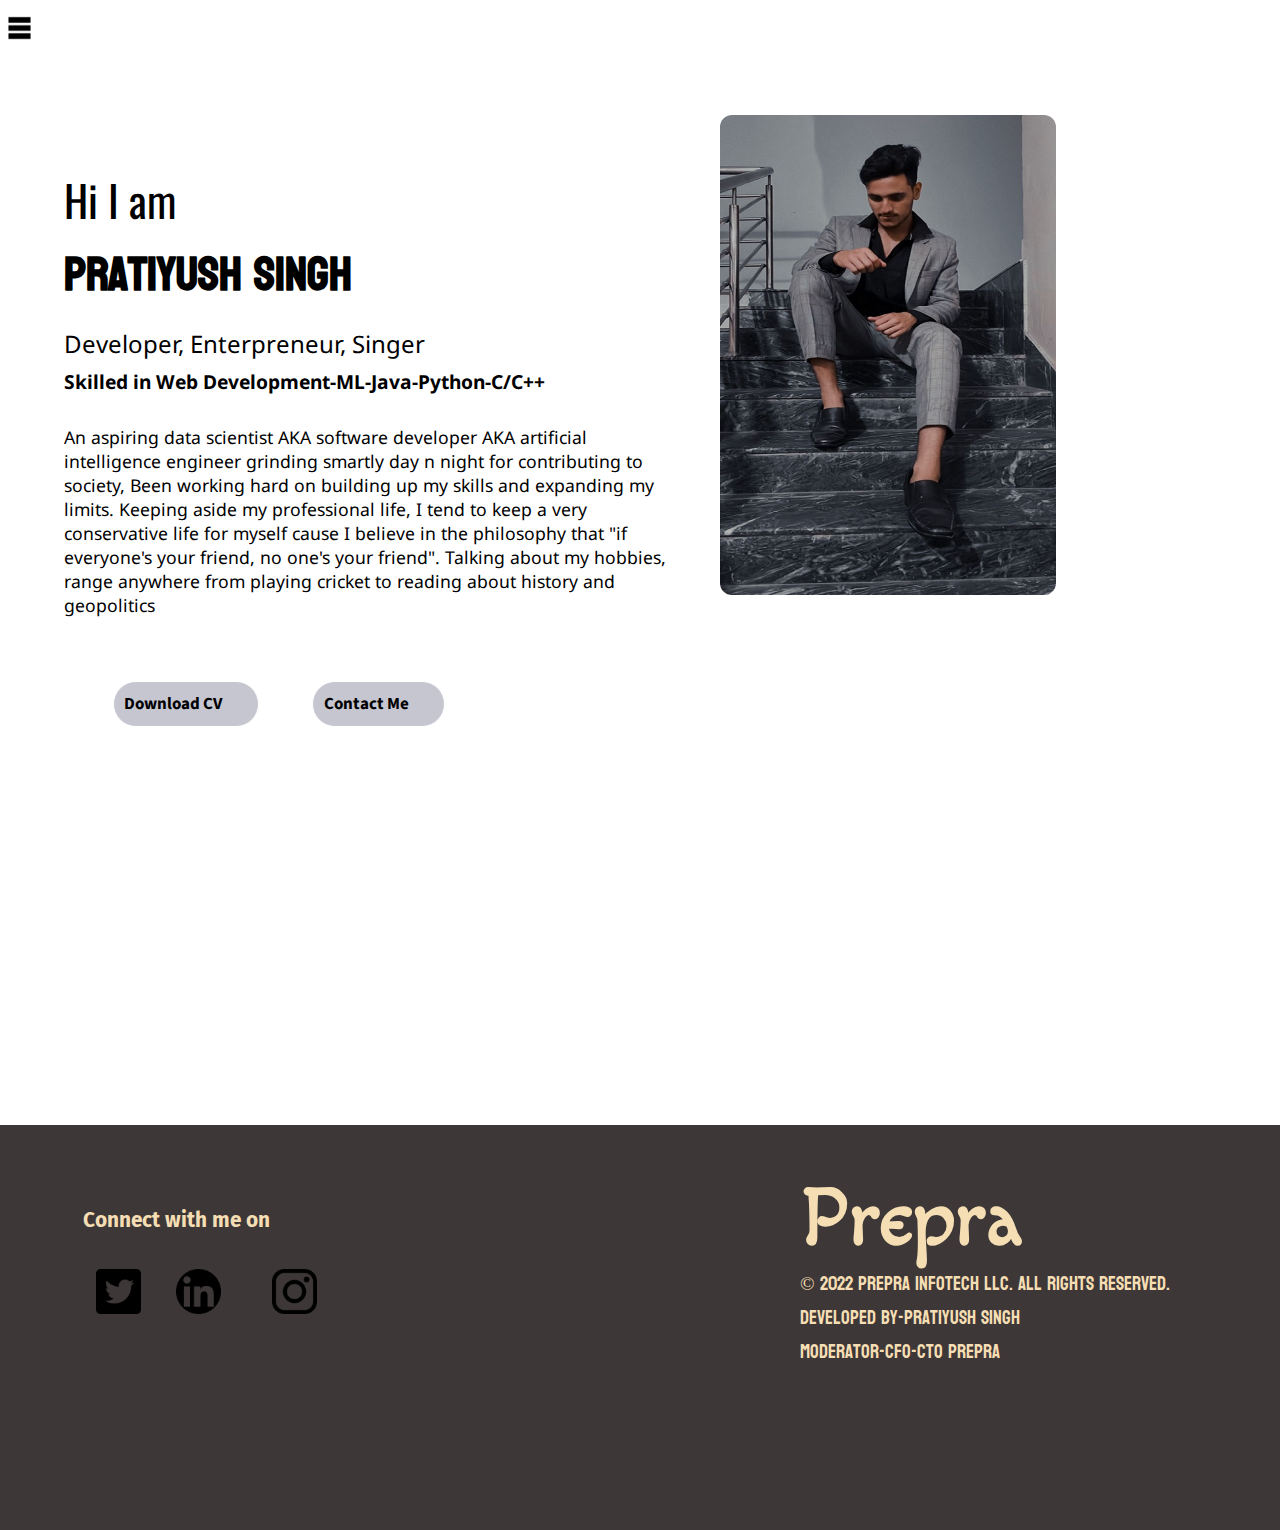
<file: index.html>
<!DOCTYPE html>
<html lang="en">

<head>
    <meta charset="UTF-8">
    <meta http-equiv="X-UA-Compatible" content="IE=edge">
    <meta name="viewport" content="width=device-width, initial-scale=1.0">
    <title>Pratiyush Singh-Web Developer-Python-ML-Java-C/C++</title>

    <!-- CSS only -->
    <!-- <link href="https://cdn.jsdelivr.net/npm/bootstrap@5.2.0-beta1/dist/css/bootstrap.min.css" rel="stylesheet" integrity="sha384-0evHe/X+R7YkIZDRvuzKMRqM+OrBnVFBL6DOitfPri4tjfHxaWutUpFmBp4vmVor" crossorigin="anonymous"> -->
    <link rel="stylesheet" href="style.css">
    <!-- <link rel="stylesheet" href="style.css"> -->
</head>

<body>
    <div class="container">

        <div class="sidebar sidebarGo">
            <h2>Pratiyush Singh</h2>
            <nav>
                <ul>
                    <li><a class="menu" href="/">Home</li></a>
                    <li><a class="menu" href="intro.html">My Intro</li></a>
                    <li><a class="menu" href="intro.html">Projects</li></a>
                    <li><a class="menu" href="services.html">Services</li></a>
                    <li><a class="menu" href="blog.html">Blog</li></a>
                    <li><a class="menu" href="contact.html">Contact Me</li></a>
                </ul>
            </nav>
        </div>


        <div class="main">
            <div class="hamburger">
                <img src="ham.png" alt="Ham" width="23" class="ham">
                <img src="cross.jpg" alt="Cross" width="23" class="cross">
            </div>
            <div class="infoContainer">
                <div class="devInfo">   
                    <div class="hello">Hi I am</div>
                    <div class="name">Pratiyush Singh</div>
                    <div class="about">Developer, Enterpreneur, Singer</div>
                    <div class="moreAbout">
                        Skilled in Web Development-ML-Java-Python-C/C++
                    </div>
                    <div class="para">
                        An aspiring data scientist AKA software developer AKA artificial intelligence engineer grinding smartly day n night for contributing to society, Been working hard on building up my skills and expanding my limits.

Keeping aside my professional life, I tend to keep a very conservative life for myself cause I believe in the philosophy that "if everyone's your friend, no one's your friend".

Talking about my hobbies, range anywhere from playing cricket to reading about history and geopolitics
                    </div>
                    <div class="buttons">
                        <a href="/cv.txt" target="_blank"><button class="btnMain">Download CV</button></a>
                        <a href="/contact.html"><button class="btnMain">Contact Me</button></a>
                    </div>

                </div>
                <div class="devPic">
                    <img src="me.jpg" alt="Developer Picture">
                </div>

            </div>
        </div>



        <div class="down">

            <div class="social">
                <div class="box">
                    <h5>Connect with me on</h5>

                    <a href="https://www.instagram.com/__pratiyush_/"><img src="insta.png" class="logo insta"
                            alt="Instagram" width="45"></a>
                    <a href="#"><img src="in.png" class="logo in" alt="LinkedIn" width="45"></a>
                    <a href="#"><img src="twiter.png" alt="twitter" class="logo twitter" width="45"></a>
                    <div class="copyright">
                        <h3>Prepra</h3>
                        <span class="footer__copyright">© 2022 Prepra Infotech LLC. All Rights Reserved.</span>
                        <br><span>Developed By-Pratiyush Singh</span>
                        <br><span>Moderator-CFO-CTO   Prepra</span>
                    </div>
                </div>
            </div>

        </div>

    </div>
<script src="index.js"></script>
</body>

</html>
</file>
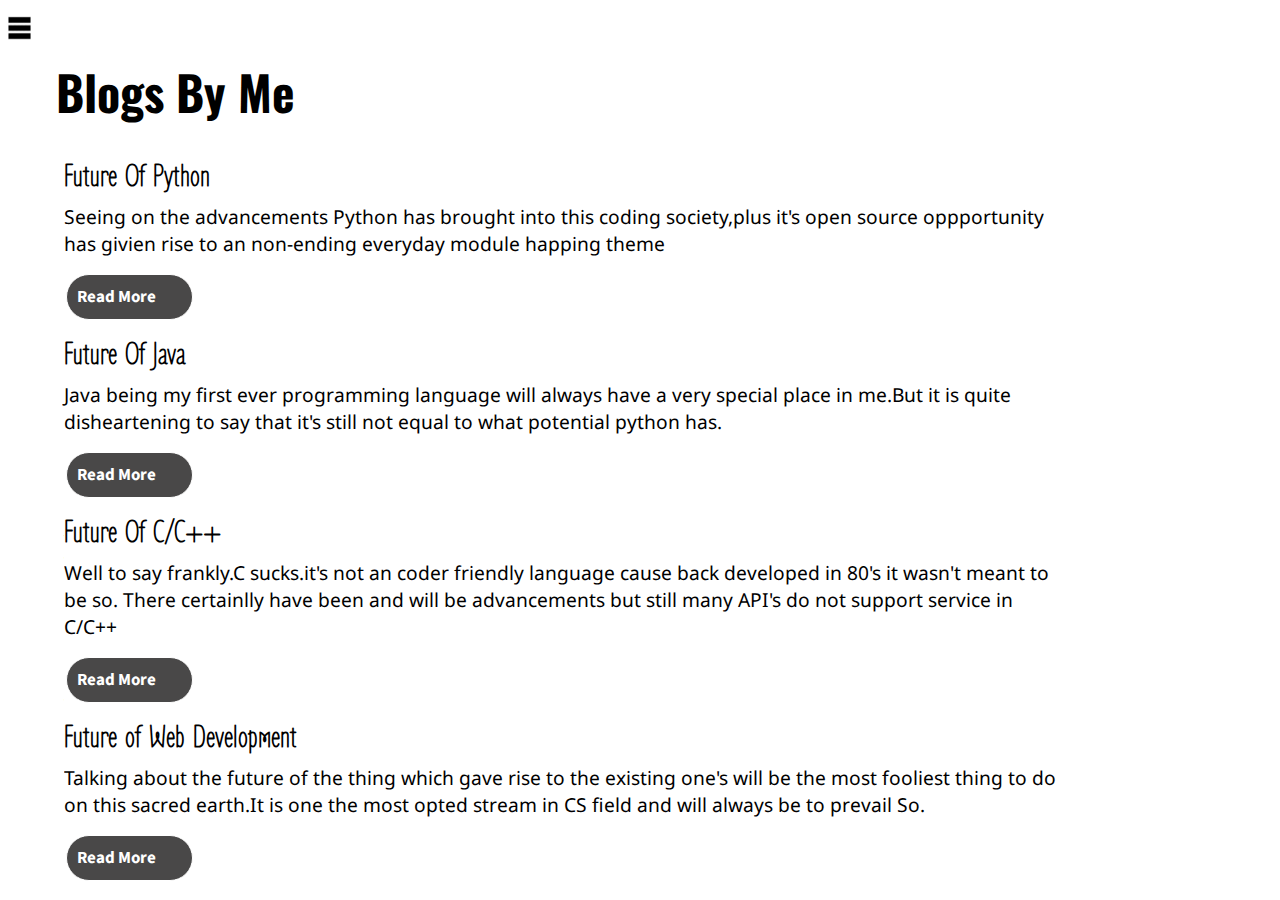
<file: blog.html>
<!DOCTYPE html>
<html lang="en">

<head>
  <meta charset="UTF-8">
  <meta http-equiv="X-UA-Compatible" content="IE=edge">
  <meta name="viewport" content="width=device-width, initial-scale=1.0">
  <title>Pratiyush Singh-Web Developer-Python-ML-Java-C/C++</title>

  <!-- CSS only -->
  <!-- <link href="https://cdn.jsdelivr.net/npm/bootstrap@5.2.0-beta1/dist/css/bootstrap.min.css" rel="stylesheet" integrity="sha384-0evHe/X+R7YkIZDRvuzKMRqM+OrBnVFBL6DOitfPri4tjfHxaWutUpFmBp4vmVor" crossorigin="anonymous"> -->
  <link rel="stylesheet" href="style.css">
</head>

<body>
  <div class="container">

    <div class="sidebar sidebarGo">
      <h2>Pratiyush Singh</h2>
      <nav>
        <ul>
          <li><a href="/">Home</li></a>
          <li><a href="/intro.html">My Intro</li></a>
          <li><a href="/intro.html">Projects</li></a>
          <li><a href="/services.html">Services</li></a>
          <li><a href="/blog.html">Blog</li></a>
          <li><a href="/contact.html">Contact Me</li></a>
        </ul>
      </nav>
    </div>
    <!-- <div class="sidebar ">
      
    </div> -->


    <div class="main mainBlog">
      <div class="hamburger">
        <img src="ham.png" alt="Ham" width="23" class="ham">
        <img src="cross.jpg" alt="Cross" width="23" class="cross">
    </div>
      <div class="blogContainer">
        <h2>Blogs By Me</h2>
        <div class="blogs">
          <div class="blog1 blogHeading">
            <h3>Future Of Python</h3>
            <p>
              Seeing on the advancements Python has brought into this coding society,plus it's open source oppportunity
              has givien rise to an non-ending everyday module happing theme
            </p>
            <button class="btn btnBlog btnMain">Read More</button>

          </div>

          <div class="blog blogHeading">
            <h3>Future Of Java</h3>
            <p>
              Java being my first ever programming language will always have a very special place in me.But it is quite
              disheartening to say that it's still not equal to what potential python has.
            </p>
            <button class="btn btnBlog btnMain">Read More</button>
          </div>

          <div class="blog3 blogHeading">
            <h3>Future Of C/C++</h3>
            <p>
              Well to say frankly.C sucks.it's not an coder friendly language cause back developed in 80's it wasn't
              meant to be so. There certainlly have been and will be advancements but still many API's do not support
              service in C/C++
            </p>
            <button class="btn btnBlog btnMain">Read More</button>
          </div>

          <div class="blog3 blogHeading">
            <h3>Future of Web Development</h3>
            <p>
              Talking about the future of the thing which gave rise to the existing one's will be the most fooliest thing to do on this sacred earth.It is one the most opted stream in CS field and will always be to prevail So.
            </p>
            <button class="btn btnBlog btnMain">Read More</button>
          </div>

        </div>
      </div>
    </div>





  </div>
  <script src="index.js"></script>
</body>

</html>
</file>
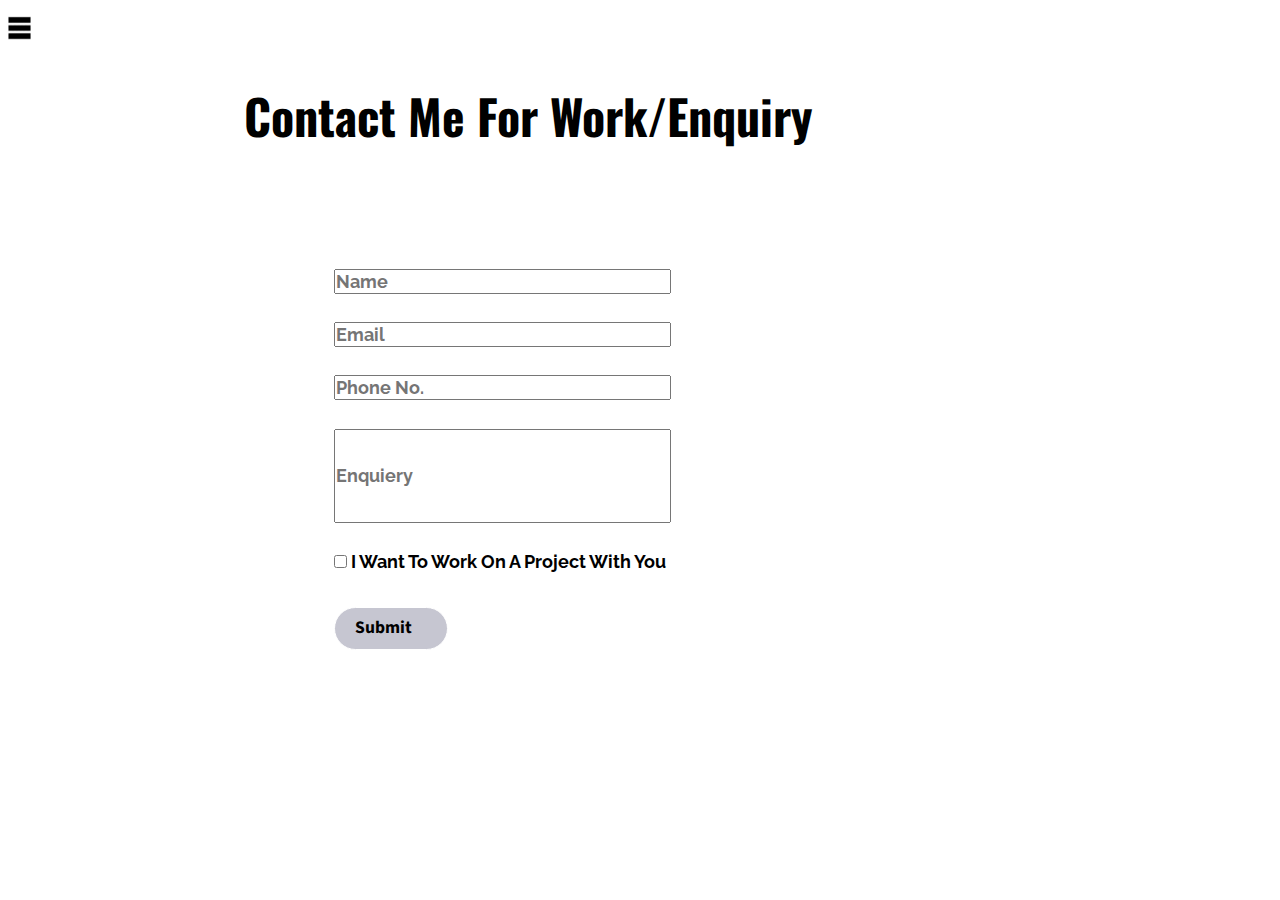
<file: contact.html>
<!DOCTYPE html>
<html lang="en">

<head>
    <meta charset="UTF-8">
    <meta http-equiv="X-UA-Compatible" content="IE=edge">
    <meta name="viewport" content="width=device-width, initial-scale=1.0">
    <title>Pratiyush Singh-Web Developer-Python-ML-Java-C/C++</title>

    <!-- CSS only -->
    <!-- <link href="https://cdn.jsdelivr.net/npm/bootstrap@5.2.0-beta1/dist/css/bootstrap.min.css" rel="stylesheet" integrity="sha384-0evHe/X+R7YkIZDRvuzKMRqM+OrBnVFBL6DOitfPri4tjfHxaWutUpFmBp4vmVor" crossorigin="anonymous"> -->
    <link rel="stylesheet" href="style.css">
</head>

<body>
    <div class="container">

        <div class="sidebar sidebarGo">
            <h2>Pratiyush Singh</h2>
            <nav>
                <ul>
                    <li><a href="/">Home</li></a>
                    <li><a href="/intro.html">My Intro</li></a>
                    <li><a href="/intro.html">Projects</li></a>
                    <li><a href="/services.html">Services</li></a>
                    <li><a href="/blog.html">Blog</li></a>
                    <li><a href="/contact.html">Contact Me</li></a>
                </ul>
            </nav>
        </div>


        <div class="main">
          <div class="hamburger">
            <img src="ham.png" alt="Ham" width="23" class="ham">
            <img src="cross.jpg" alt="Cross" width="23" class="cross">
        </div>
           <div class="contactForm">
               <h3>Contact Me For Work/Enquiry </h3>
            <form>
                <input type="text" name="Name" id="clientName" placeholder="Name" class="elements">
                <div class="mb-3">
                  <!-- <label for="exampleInputEmail1" class="form-label elements">Email address</label><br> -->
                  <input type="email" placeholder="Email" class="form-control elements" id="clientEmail" aria-describedby="emailHelp">
                  <!-- <div id="emailHelp" class="form-text elements">We'll never share your email with anyone else.</div> -->
                </div>
                <div class="mb-3">
                  <!-- <label for="exampleInputPassword1" class="form-label">Password</label> -->
                  <input type="phone" placeholder="Phone No." class="form-control elements" id="clientPhone">
                </div>
                <input type="text" name="enquiry" id="clientEnquiery" class="elements " placeholder="Enquiery">
                <div class="mb-3 form-check elements">
                  <input type="checkbox" class="form-check-input " id="isClient">
                  <label class="form-check-label " for="exampleCheck1">I Want To Work On A Project With You</label>
                </div>
                <button type="submit" class="btn btn-contact  elements">Submit</button>
              </form>

           </div>
        </div>





    </div>
    <script src="index.js"></script>
</body>

</html>
</file>
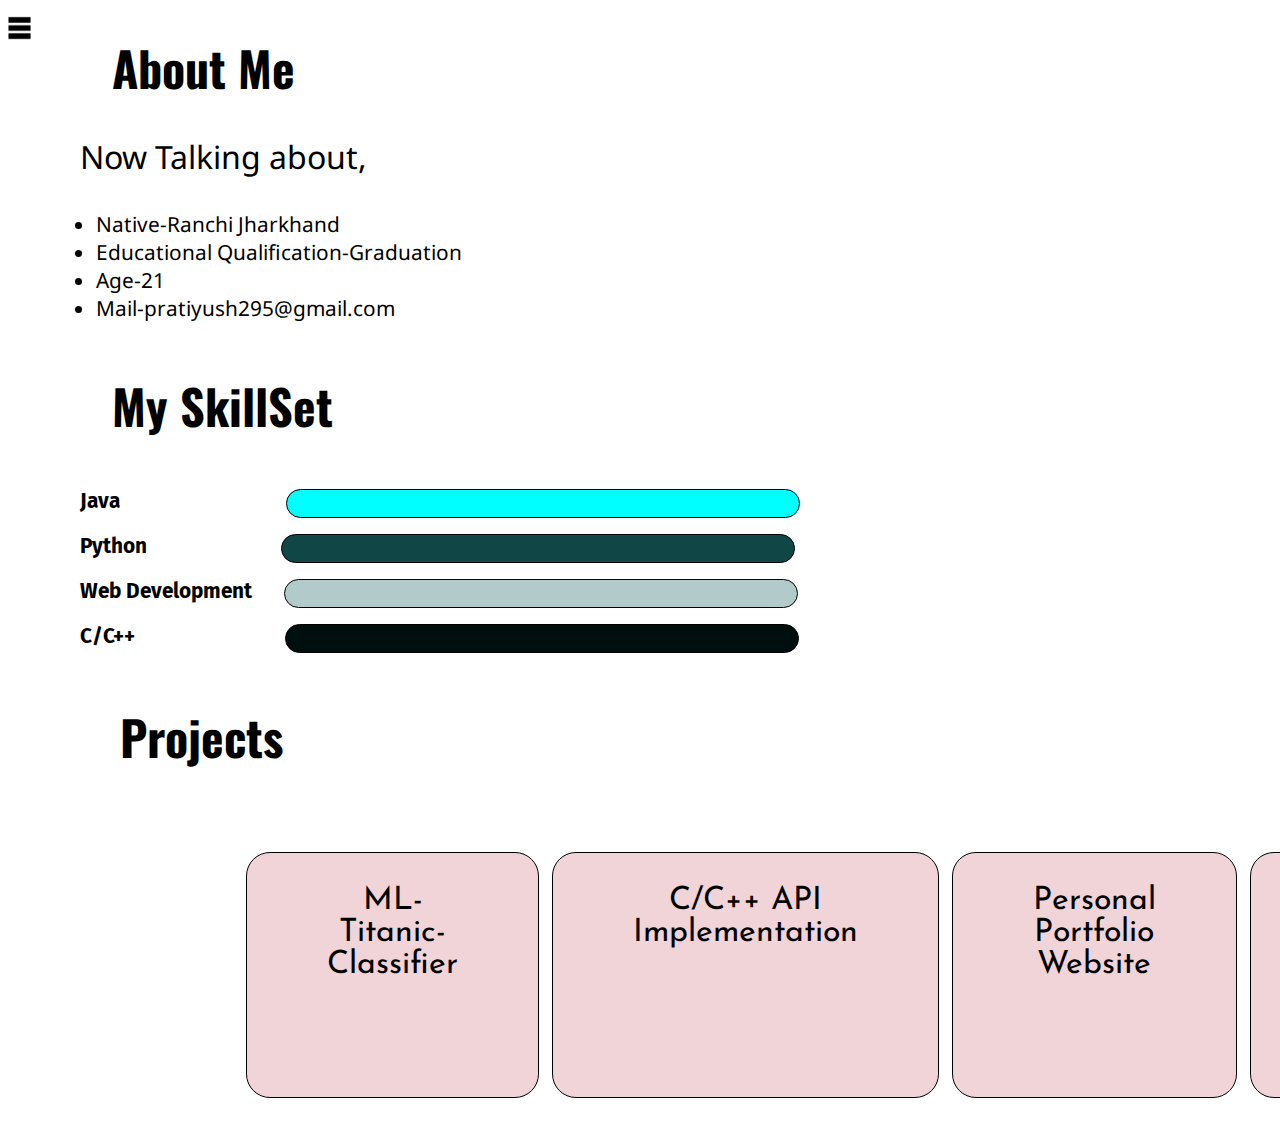
<file: intro.html>
<!DOCTYPE html>
<html lang="en">

<head>
    <meta charset="UTF-8">
    <meta http-equiv="X-UA-Compatible" content="IE=edge">
    <meta name="viewport" content="width=device-width, initial-scale=1.0">
    <title>Pratiyush Singh-Web Developer-Python-ML-Java-C/C++</title>

    <!-- CSS only -->
    <!-- <link href="https://cdn.jsdelivr.net/npm/bootstrap@5.2.0-beta1/dist/css/bootstrap.min.css" rel="stylesheet" integrity="sha384-0evHe/X+R7YkIZDRvuzKMRqM+OrBnVFBL6DOitfPri4tjfHxaWutUpFmBp4vmVor" crossorigin="anonymous"> -->
    <link rel="stylesheet" href="style.css">
</head>

<body>
    <div class="container">

        <div class="sidebar sidebarGo">
            <h2>Pratiyush Singh</h2>
            <nav>
                <ul>
                    <li><a href="/">Home</li></a>
                    <li><a href="/intro.html">My Intro</li></a>
                    <li><a href="/intro.html  ">Projects</li></a>
                    <li><a href="/services.html">Services</li></a>
                    <li><a href="/blog.html">Blog</li></a>
                    <li><a href="/contact.html">Contact Me</li></a>
                </ul>
            </nav>
        </div>


        <div class="main">
            <div class="hamburger">
                <img src="ham.png" alt="Ham" width="23" class="ham">
                <img src="cross.jpg" alt="Cross" width="23" class="cross">
            </div>
            <div class="introContainer">
                <h2>About Me</h2>
                <p> Now Talking about,
                <ul>
                    <li>Native-Ranchi Jharkhand</li>
                    <li>Educational Qualification-Graduation</li>
                    <li>Age-21</li>
                    <li>Mail-pratiyush295@gmail.com</li>
                </ul>
                </p>
                <div class="skills">
                    <h2>My SkillSet</h2>
                    <div class="box box1">
                        <h5>Java </h5>
                        <div class="line1 line"></div>
                    </div>
                    <div class="box box2">
                        <h5>Python </h5>
                        <div class="line2 line"></div>
                    </div>
                    <div class="box box3">
                        <h5>Web Development </h5>
                        <div class="line3 line"></div>
                    </div>
                    <div class="box box4">
                        <h5>C/C++ </h5>
                        <div class="line4 line"></div>
                    </div>
                </div>
                <div class="myProject">
                    <h2>Projects</h2>
                    <div class="allProject">
                        <div class="project1 project">
                            <a href="#" target="_blank">
                                <h4 class="btn-project">ML-Titanic-Classifier</h4>
                            </a>
                        </div>
                        <div class="project2 project">
                            <a href="#" target="_blank">
                                <h4 class="btn-project">C/C++ API Implementation</h4>
                            </a>
                        </div>
                        <div class="project3 project">
                            <a href="#" target="_blank">
                                <h4 class="btn-project">Personal Portfolio Website</h4>
                            </a>
                        </div>
                        <div class="project4 project">
                            <a href="#" target="_blank">
                                <h4 class="btn-project">Analog Watch</h4>
                            </a>
                        </div>
                    </div>
                </div>
            </div>
        </div>





    </div>
    <script src="index.js"></script>
</body>

</html>
</file>
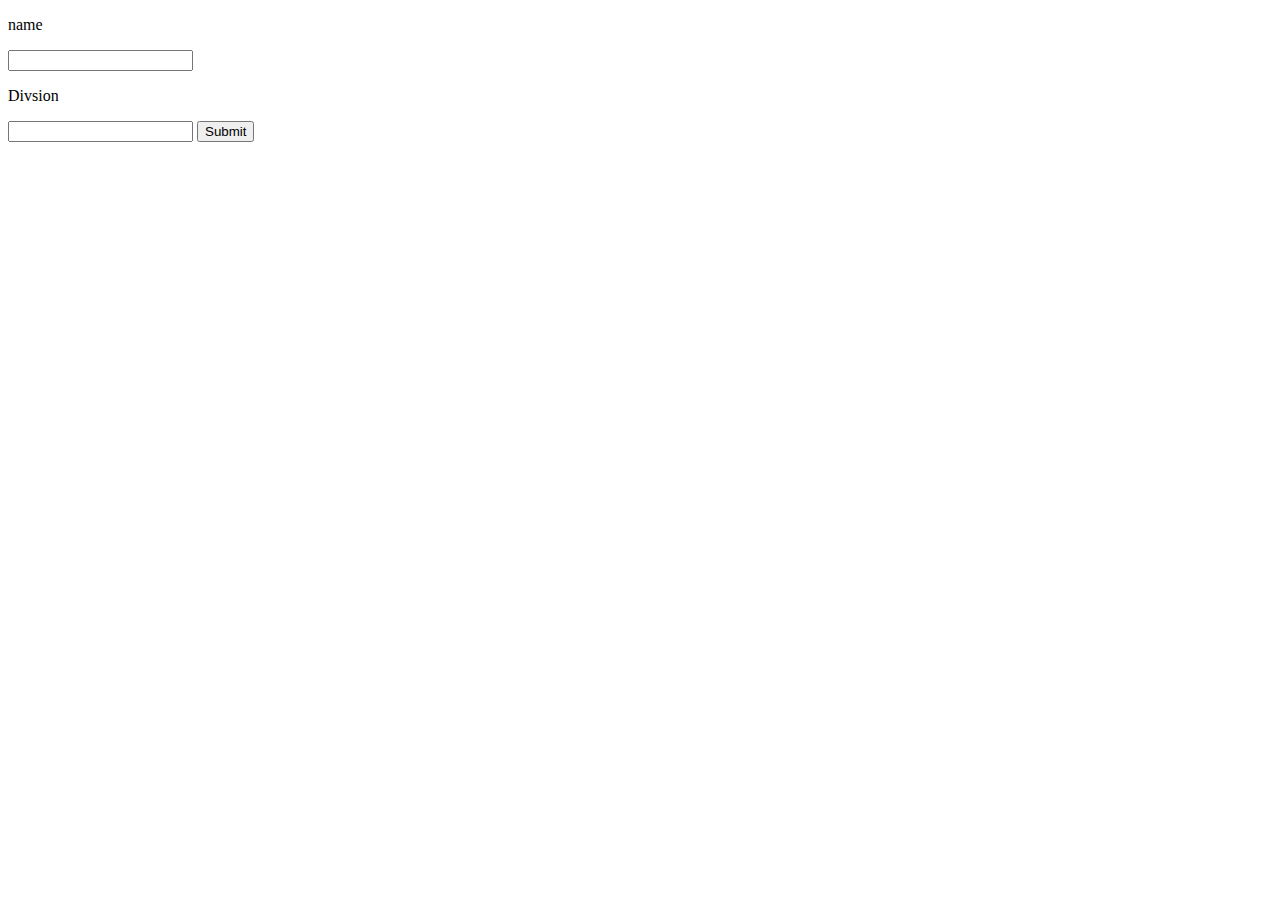
<file: plain.html>
<!DOCTYPE html>
<html lang="en">
<head>
    <meta charset="UTF-8">
    <meta http-equiv="X-UA-Compatible" content="IE=edge">
    <meta name="viewport" content="width=device-width, initial-scale=1.0">
    <title>Document</title>
</head>
<body>
    <div class="form">
        <p class="name">name</p>
        <input type="text" name="name" id="name_field">
        <p class="div">Divsion</p>
        <input type="text" name="div" id="" class="div_fiedl">
        <button class="submit">Submit</button>
    </div>
</body>
</html>
</file>
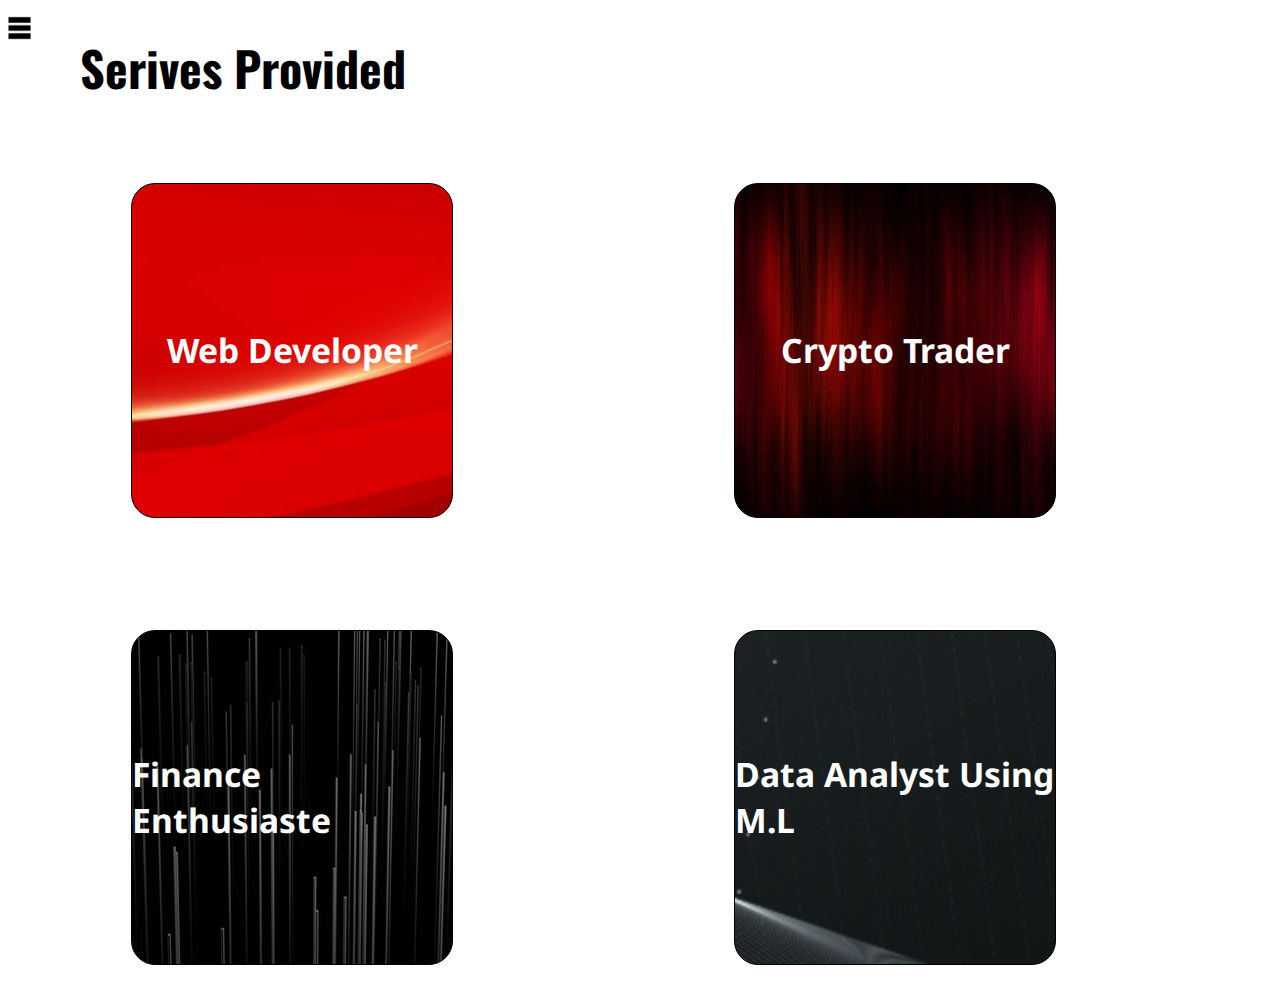
<file: services.html>
<!DOCTYPE html>
<html lang="en">

<head>
    <meta charset="UTF-8">
    <meta http-equiv="X-UA-Compatible" content="IE=edge">
    <meta name="viewport" content="width=device-width, initial-scale=1.0">
    <title>Pratiyush Singh-Web Developer-Python-ML-Java-C/C++</title>

    <!-- CSS only -->
    <!-- <link href="https://cdn.jsdelivr.net/npm/bootstrap@5.2.0-beta1/dist/css/bootstrap.min.css" rel="stylesheet" integrity="sha384-0evHe/X+R7YkIZDRvuzKMRqM+OrBnVFBL6DOitfPri4tjfHxaWutUpFmBp4vmVor" crossorigin="anonymous"> -->
    <link rel="stylesheet" href="style.css">
</head>

<body>
    <div class="container">

        <div class="sidebar sidebarGo">
            <h2>Pratiyush Singh</h2>
            <nav>
                <ul>
                    <li><a href="/index.html">Home</li></a>
                    <li><a href="/intro.html">My Intro</li></a>
                    <li><a href="/intro.html">Projects</li></a>
                    <li><a href="/services.html">Services</li></a>
                    <li><a href="/blog.html">Blog</li></a>
                    <li><a href="/contact.html">Contact Me</li></a>
                </ul>
            </nav>
        </div>


        <div class="main">
            <div class="hamburger">
                <img src="ham.png" alt="Ham" width="23" class="ham">
                <img src="cross.jpg" alt="Cross" width="23" class="cross">
            </div>
            <div class="serviceContainer">
                
                <h2>Serives Provided </h2>

                <div class="serviceBox">
                    <a href="#">
                        <div class="webDeveloper allService">
                            <h4>Web Developer</h4>
                        </div>
                    </a>
                    <a href="#">
                        <div class="cryptoTrader allService">
                            <h4>Crypto Trader</h4>
                        </div>
                    </a>
                    <a href="#">
                        <div class="finance allService">
                            <h4>Finance Enthusiaste</h4>
                        </div>
                    </a>
                    <a href="#">
                        <div class="dataAnalyst allService">
                            <h4>Data Analyst Using M.L</h4>
                        </div>
                    </a>
                    

                </div>



            </div>
        </div>





    </div>
    <script src="index.js"></script>
</body>

</html>
</file>
<file: style.css>
@import url("https://fonts.googleapis.com/css2?family=Fira+Sans&display=swap");
@import url("https://fonts.googleapis.com/css2?family=Koulen&display=swap");
@import url("https://fonts.googleapis.com/css2?family=Noto+Sans:ital,wght@1,200&display=swap");
@import url("https://fonts.googleapis.com/css2?family=Source+Sans+Pro&display=swap");
@import url("https://fonts.googleapis.com/css2?family=Oswald:wght@300&display=swap");
@import url("https://fonts.googleapis.com/css2?family=Raleway:wght@300&display=swap");
@import url("https://fonts.googleapis.com/css2?family=Zen+Loop:ital@1&display=swap");
@import url("https://fonts.googleapis.com/css2?family=Josefin+Sans&display=swap");
@import url('https://fonts.googleapis.com/css2?family=Macondo&display=swap');

* {
  margin: 0;
  padding: 0;
}

.container {
  display: flex;
  /* flex-wrap: wrap; */
}

.sidebar {
  /* position:fixed; */
  /* top: 0px; */
  position: absolute;
  font-family: "Fira Sans", sans-serif;
  background-color: rgb(226, 218, 218);
  width: 15vw;
  height: 170vh;
  transition: transform 0.3s ease-in-out;
  margin-right: 2em;
}

.sidebar h2 {
  font-size: 1.1em;
  position: relative;
  left: 0.7em;
  top: 0.5em;
  visibility: hidden;
}

.sidebar nav {
  padding: 2em;
}

.sidebar nav li {
  list-style: none;
  font-size: 1.3em;
  padding: 1.3em 0em;
}

.sidebar li a {
  text-decoration: none;
  color: black;
}

.sidebar li a:hover {
  color: rgb(139, 129, 129);
  transform: scale(2);
}

.menu {
  /* transition: all 0.3sec ease-in; */
}

.menu:hover {
  transform: scale(1.2);
}

.main {
  transition: all 0.5s ease-in-out;
  background-color: rgb(255, 255, 255);
  width: 80vw;
  padding: 2em;
  /* height: 100vh; */
}

.infoContainer {
  background-color: rgb(255, 255, 255);
  width: 80vw;
  height: 78vh;
  margin: 4em auto;
  display: flex;
  justify-content: space-around;
  margin-left: 2em;
}

.devInfo {
  /* color: black;
    font-size: 2em; */
  display: flex;
  flex-direction: column;
  justify-content: center;
}

.devPic img {
  width: 21em;
  height: 30em;
  border-radius: 12px;
  margin: 1.2em 2em;
  box-shadow: -70px -5px -10px 34px gray;
}

.hello {
  font-size: 2.7em;
  /* font-family: 'Franklin Gothic Medium', 'Arial Narrow', Arial, sans-serif; */
  font-family: "Oswald", sans-serif;
}

.name {
  font-weight: bold;
  font-family: "Koulen", cursive;
  font-size: 3em;
}

.about {
  margin-top: 0.4em;
  font-family: "Noto Sans", sans-serif;
  font-size: 1.5em;
}

.moreAbout {
  margin-top: 0.4em;
  font-family: "Noto Sans", sans-serif;
  font-size: 1.2em;
  font-weight: bold;
}

.para {
  font-family: "Noto Sans", sans-serif;
  font-size: 1.1em;
  margin-top: 1.7em;
}

.buttons {
  margin-top: 2em;
}

.btnMain {
  padding: 0.6em;
  /* padding: 1.2em 4.1em 1.2em 3.2em; */
  padding-right: 2.1em;
  text-align: center;

  border: 1px solid white;
  border-radius: 24px;
  /* margin: auto; */
  background-color: rgb(198, 198, 209);
  font-weight: bold;
  /* font-family: 'Koulen', cursive; */
  font-family: "Noto Sans", sans-serif;
  font-family: "Source Sans Pro", sans-serif;
  font-size: 17px;
  margin-left: 1.5em;
  margin-top: 1.9em;
  cursor: pointer;
  margin-left: 2.9em;
}

.btnMain:hover {
  background-color: white;
  color: rgb(177, 177, 190);
  border: 1px solid black;
}

.down {
  color: white;
  display: flex;
  flex-direction: row;
  justify-content: space-between;
}

.social {
  background-color: rgb(61, 55, 55);
  width: 150vw;
  height: 45vh;
  position: absolute;
  top: 125vh;
  left: 0vw;
  color: wheat;
  display: inline-block;
}

.social h5 {
  position: absolute;
  top: 4em;
  left: 4em;
  font-family: "Noto Sans", sans-serif;
  font-weight: 700;
  font-size: 1.5em;
  font-family: "Fira Sans", sans-serif;
  margin-bottom: 1em;
}

.insta {
  position: absolute;
  left: 17em;
  top: 9em;
}

.in {
  position: absolute;
  left: 11em;
  top: 9em;
}

.twitter {
  position: absolute;
  left: 6em;
  top: 9em;
}

.logo {
  cursor: pointer;
  transition: all 0.2s ease-in-out;
}

.logo:hover {
  transform: scale(1.2);
}

.copyright {
  /* width: 30vw;
  height: 20vh;
  border: 1px solid white; */
  position: absolute;
    left: 50em;
    top: 3em;
}
.copyright h3{
    font-size: 3em;
    /* font-family: "Koulen", cursive;
    font-family: "Koulen", cursive;
    font-weight: 600; */
    font-family: 'Macondo', cursive;
}

.copyright h3 {
  color: wheat;
  font-size: 5em;
}
.copyright span{
    margin-top: 100px;
    font-size:1.2em;
    font-family: "Koulen", cursive;
}
.footer__copyright{
    margin-top: 3em;
}

.contactForm {
  margin-left: -2em;
}
/* .box{
    display: flex;
    justify-content: space-between;
    flex-direction: row;
    
} */

form {
  /* margin-top: 9em; */
  /* border: 1px solid gray;
    width: 50%; */
  margin-left: -1.5em;
  margin-top: 10vh;
  display: inline-block;
}

.elements {
  margin-left: 1em;
  margin-top: 1.6em;
  margin-left: 28vw;
  font-family: "Raleway", sans-serif;
  font-size: 1.1em;
  font-weight: bold;
}

.contactForm h3 {
  font-family: "Oswald", sans-serif;
  font-size: 3em;
  margin-top: 1em;
  text-align: center;
}

#clientEmail {
  /* padding-right: 9em; */
  width: 26vw;
}

#clientPhone {
  /* padding-right: 9em; */
  width: 26vw;
}

#clientName {
  /* padding-right: 9em; */
  width: 26vw;
}

#clientEnquiery {
  /* padding-right: 9em; */
  width: 26vw;
  /* padding-bottom: 5em; */
  height: 10vh;
}

.btn-contact {
  margin-top: 2em;
  padding-right: 2em;
  padding-bottom: 0.5em;
  padding-top: 0.4em;
  padding-left: 1.1em;
  border-radius: 24px;
  /* margin: auto; */
  text-align: center;
  border: 1px solid white;
  background-color: rgb(198, 198, 209);
  font-family: "Source Sans Pro", sans-serif;
}

.btn-contact:hover {
  border: 1px solid black;
  background-color: white;
  color: rgb(177, 177, 190);
}

#isClient {
  border-radius: 24px;
}

.blogContainer h2 {
  /* font-family: 'Oswald', sans-serif;
    font-family: 'Source Sans Pro', sans-serif;
    font-size: 3em; */

  font-family: "Oswald", sans-serif;
  font-size: 3em;
  margin-top: 0.5em;
  margin-left: 0.5em;
}

.blogs {
  margin-top: 2em;
}

.blogHeading {
  margin-left: 2em;
}

.blogHeading h3 {
  font-weight: bold;
  font-family: "Koulen", cursive;
  font-size: 2em;
  font-family: "Zen Loop", cursive;
  font-weight: bold;
}

.blogContainer p {
  margin-top: 0.4em;
  font-family: "Noto Sans", sans-serif;
  font-size: 1.2em;
  /* font-weight: bold; */
}

.btnBlog {
  margin-bottom: 1em;
  margin-top: 1em;
  margin-left: 0.1em;
  color: white;
  background-color: rgb(73, 72, 72);
}

.mainBlog {
  height: 80vh;
}

/* .extension{
    height: 53vh;
    width: 18.12vw;
    position: absolute;
    left: 0px;
    top: 81vh;
    
} */
.btnBlog:hover {
  border: 1px solid black;
}

.introContainer {
  margin-left: 2em;
}

.introContainer h2 {
  font-family: "Oswald", sans-serif;
  font-size: 3em;
  margin-top: 0 em;
  margin-left: 1em;
}

.introContainer ul {
  font-family: "Noto Sans", sans-serif;
  margin-left: 2em;
}

.introContainer p {
  font-family: "Noto Sans", sans-serif;
  margin-left: 0.5em;
  margin-top: 1em;
  margin-bottom: 1em;
  font-size: 2em;
}

.introContainer ul li {
  /* text-decoration: none; */
  /* list-style: none; */
  font-size: 1.3em;
}

.skills {
  margin-top: 3em;
}

.skills h2 {
  margin-bottom: 1em;
}

.box {
  margin-left: 1em;
  display: flex;
  flex-direction: row;

  margin-top: 1em;
}

.box h5 {
  font-family: "Fira Sans", sans-serif;
  font-size: 1.3em;
}

.line {
  margin-left: 2em;
  width: 40vw;
  height: 3vh;
  border-radius: 24px;
  border: 1px solid black;
}

.line1 {
  margin-left: 10.4em;
  /* width:40vw; */
  animation-name: line1ani;
  animation-duration: 2s;
  animation-fill-mode: forwards;
  animation-timing-function: ease-in-out;
  background-color: aqua;

}

@keyframes line1ani {
  0% {
    width: 0vw;
  }

  100% {
    width: 40vw;
  }
}

.line2 {
  margin-left: 8.4em;
  width: 40vw;
  animation-name: line2ani;
  animation-duration: 2s;
  animation-fill-mode: forwards;
  animation-timing-function: ease-in-out;
  background-color: rgb(16, 70, 70);
}

@keyframes line2ani {
  0% {
    width: 0vw;
  }

  100% {
    width: 40vw;
  }
}

.line3 {
  animation-name: line3ani;
  animation-duration: 2s;
  animation-fill-mode: forwards;
  animation-timing-function: ease-in-out;
  background-color: rgb(178, 202, 202);
}

@keyframes line3ani {
  0% {
    width: 0vw;
  }

  100% {
    width: 15vw;
  }
}

.line4 {
  margin-left: 9.4em;
  animation-name: line4ani;
  animation-duration: 2s;
  animation-fill-mode: forwards;
  animation-timing-function: ease-in-out;
  background-color: rgb(1, 14, 14);
}

@keyframes line4ani {
  0% {
    width: 0vw;
  }

  100% {
    width: 30vw;
  }
}

.myProject {
  margin-top: 3em;
  margin-left: 11em;
  
}
.myProject h2{
  margin-left: -2.5em;
}
.allProject {
  margin-top: 3em;
  display: flex;
  justify-content: space-evenly;
}

.project {
  /* flex-basis: 2 0 25%; */
  margin: 0.2em;
  margin-top: 1em;
  border: 1px solid black;
  height: 20vh;
  padding-top: 8vh;
  width: 20vw;
  text-align: center;
  font-size: 2em;
  border-radius: 24px;
  background-color: rgb(241, 212, 215);
  transition: all 0.5s ease-in-out 0s;
  /* margin-left: 1em; */
  padding: 1em 2.5em;
}

.project a {
  text-decoration: none;
  color: black;
}

.btn-project {
  font-family: "Josefin Sans", sans-serif;
  font-weight: 400;
}

.project:hover {
  background-color: white;
  cursor: pointer;
  transform: scale(1.05);
}


.serviceContainer h2 {
  font-family: "Oswald", sans-serif;
  font-size: 3em;
  margin-top: 0 em;
  margin-left: 1em;
  font-weight: 800;
}
.serviceContainer h2:hover{
  color: rgb(182, 179, 176);
}
.serviceBox{
  display: flex;
  flex-direction: row;
  justify-content: space-between;
  margin-top: 3em;
  margin-left: 1.2em;
  flex-wrap: wrap;
  align-items:center;
}
.serviceBox a{
  text-decoration: none;
}
.allService{
  width: 25vw;
  height: 26vw;
  border: 1px solid black;
  margin-top: 2em;
  border-radius: 24px;
  transition: all 0.2s ease-in-out;
  display: flex;
  justify-content: center;
  align-items: center;
  box-shadow: -70px -5px -10px 34px gray;
  margin-left: 5em;
  
}
.allService:hover{
  transform: scale(1.05);
  cursor: pointer;
  color: black;
}
.allService h4{
  /* margin: 28vh 7vw; */
  font-family: "Noto Sans", sans-serif;
  font-weight: 1200;
  font-size: 2.1em;
}
.webDeveloper{
  color: white;
  background-image: url("webdevback.jpg ");
  background-repeat: no-repeat no-repeat;
  background-position: center center;
}
.cryptoTrader{
  color: white;
  background-image: url("cryptoback.jpg");
  background-repeat: no-repeat no-repeat;
  background-position: center center;
}
.finance{
  margin-top: 7em;
  color: white;
  background-image: url("financeback.jpg");
  background-repeat: no-repeat no-repeat;
  background-position: center center;
}
.dataAnalyst{
  margin-top: 7em;
  color: white;
  background-image: url("databack.jpg");
  background-repeat: no-repeat no-repeat;
  background-position: center center;
}

.hamburger{
  position: absolute;
  top: 1em;
  left: 0.5em;
  cursor: pointer;
}
.cross{
  position: absolute;
  margin-left: 10em;
  display: none;
}
.sidebarGo {
  transform: translate(-600px, 0px);
  position: absolute;
}
@media (max-width: 900px) {
  * {
    /* background-color: blue; */
  }

  /* .sidebar {
    transform: translate(-500px, 0px);
    position: absolute;
  } */
  .devPic{
    display: none;
  }
  .container{
    flex-wrap: wrap;
  }
  .down{
    flex-wrap: wrap;
  }
  .box{
    display: flex;
    flex-wrap: wrap;
  }
}
@media(max-width:600px){
  .sidebar{
    font-size: 0.5rem;
  }
  .allProject{
    display: flex;
    flex-wrap: wrap;
    margin-left: -30px;
  }
  .project{
    margin-left: -3rem;
  }
  .box{
    display: flex;
    flex-wrap: wrap;
  }
  .box>div{
    display: block;
    margin-left: 5px;
  }
  .allService h4{
    padding: 10rem;
  }
  .hamburger{
    width: 5rem;
  }
  .cross{
    margin-left: 1.5rem;
}
}
</file>
